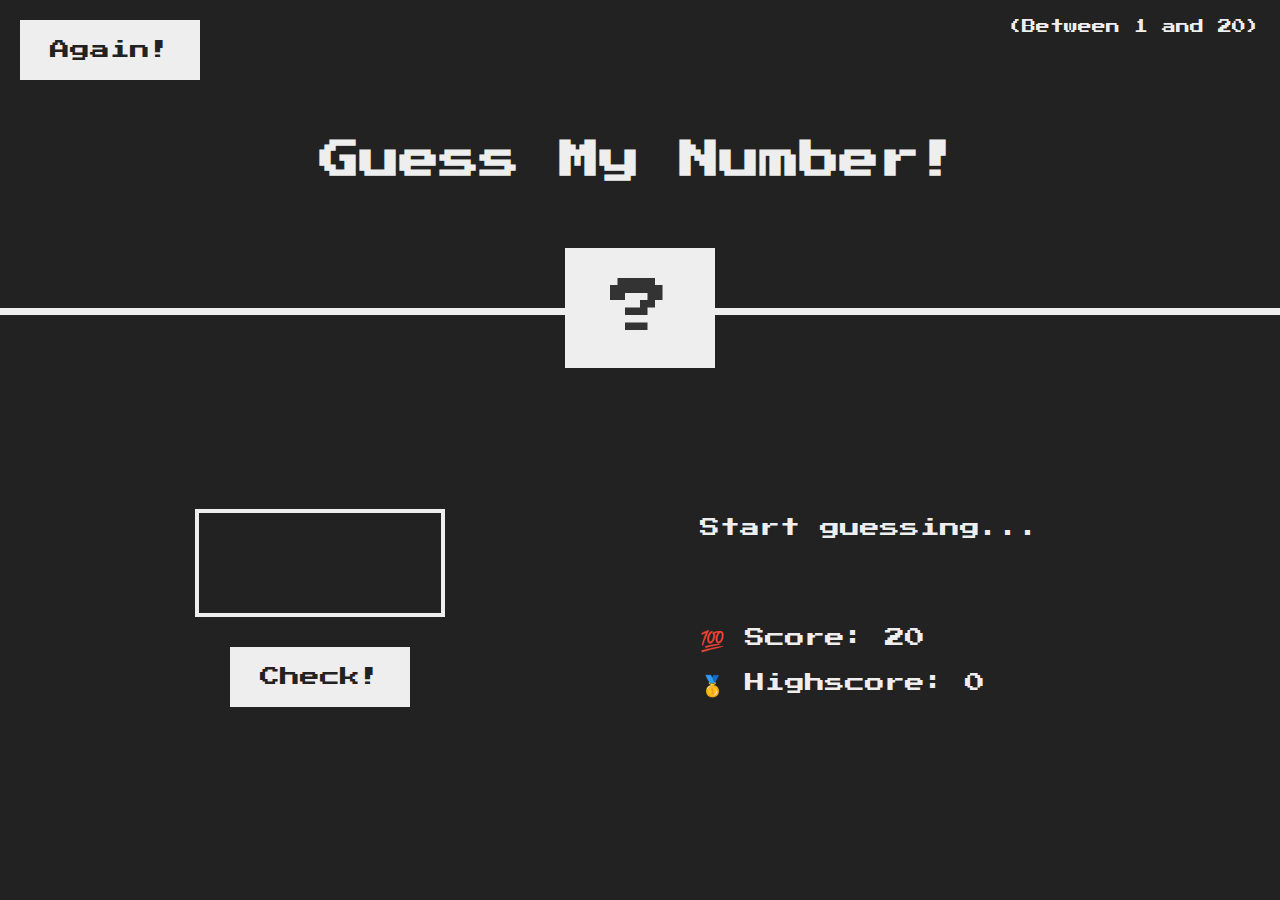
<file: guessmynumber/index.html>
<!DOCTYPE html>
<html lang="en">
  <head>
    <meta charset="UTF-8" />
    <meta name="viewport" content="width=device-width, initial-scale=1.0" />
    <meta http-equiv="X-UA-Compatible" content="ie=edge" />
    <link rel="stylesheet" href="style.css" />
    <title>Guess My Number!</title>
  </head>
  <body>
    <header>
      <h1>Guess My Number!</h1>
      <p class="between">(Between 1 and 20)</p>
      <button class="btn again">Again!</button>
      <div class="number">?</div>
    </header>
    <main>
      <section class="left">
        <input type="number" class="guess" />
        <button class="btn check">Check!</button>
      </section>
      <section class="right">
        <p class="message">Start guessing...</p>
        <p class="label-score">💯 Score: <span class="score">20</span></p>
        <p class="label-highscore">
          🥇 Highscore: <span class="highscore">0</span>
        </p>
      </section>
    </main>
    <script src="script.js"></script>
</html>
</file>
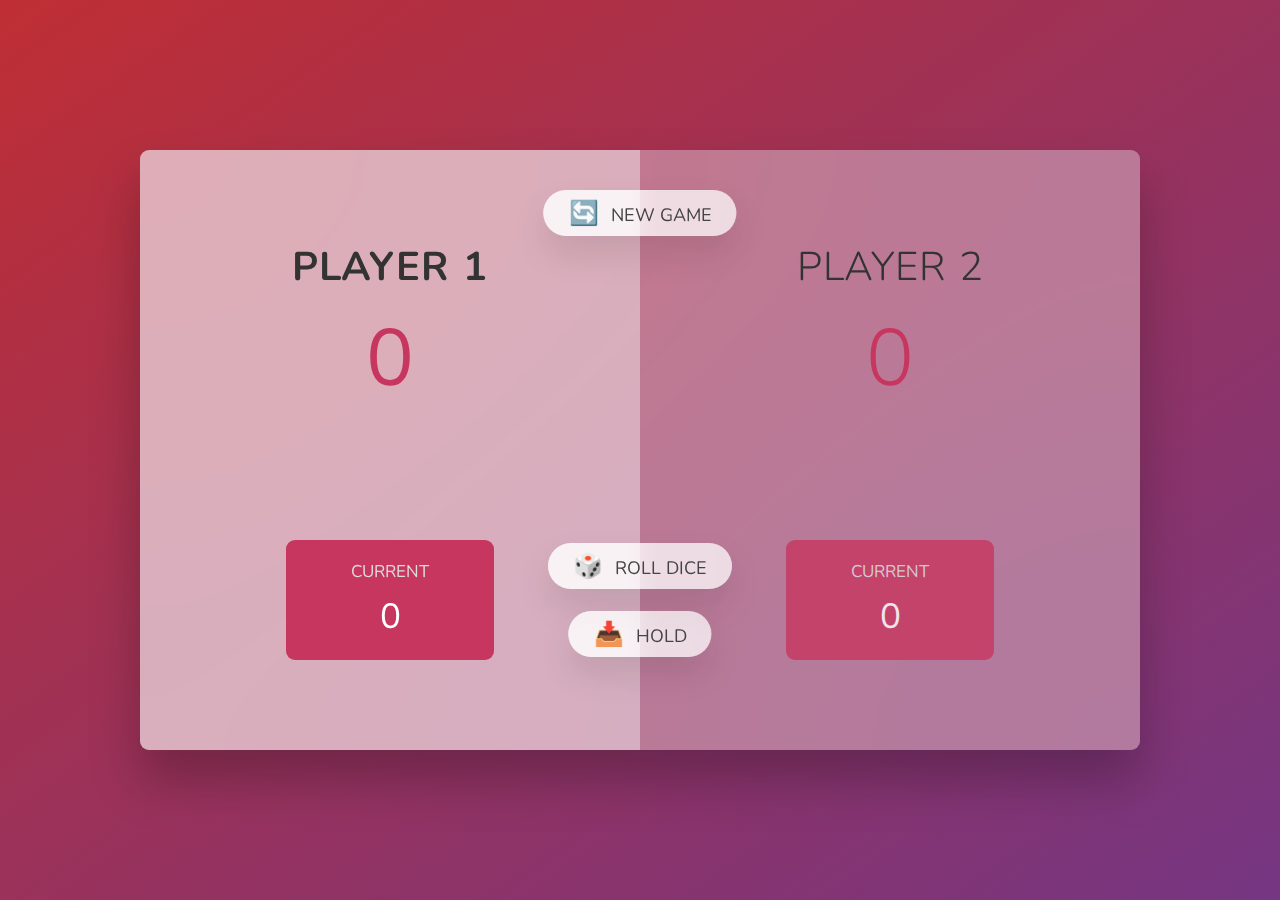
<file: pig-game/index.html>
<!DOCTYPE html>
<html lang="en">
  <head>
    <meta charset="UTF-8" />
    <meta name="viewport" content="width=device-width, initial-scale=1.0" />
    <meta http-equiv="X-UA-Compatible" content="ie=edge" />
    <link rel="stylesheet" href="style.css" />
    <title>Pig Game</title>
  </head>
  <body>
    <main>
      <section class="player player--0 player--active">
        <h2 class="name" id="name--0">Player 1</h2>
        <p class="score" id="score--0">43</p>
        <div class="current">
          <p class="current-label">Current</p>
          <p class="current-score" id="current--0">0</p>
        </div>
      </section>
      <section class="player player--1">
        <h2 class="name" id="name--1">Player 2</h2>
        <p class="score" id="score--1">24</p>
        <div class="current">
          <p class="current-label">Current</p>
          <p class="current-score" id="current--1">0</p>
        </div>
      </section>

      <img src="dice-5.png" alt="Playing dice" class="dice" />
      <button class="btn btn--new">🔄 New game</button>
      <button class="btn btn--roll">🎲 Roll dice</button>
      <button class="btn btn--hold">📥 Hold</button>
    </main>
    <script src="script.js"></script>
    <audio id="winningAudio" src="mixkit-achievement-bell-600.wav"></audio>
  </body>
</html>
</file>
<file: guessmynumber/style.css>
@import url('https://fonts.googleapis.com/css?family=Press+Start+2P&display=swap');

* {
  margin: 0;
  padding: 0;
  box-sizing: inherit;
}

html {
  font-size: 62.5%;
  box-sizing: border-box;
}

body {
  font-family: 'Press Start 2P', sans-serif;
  color: #eee;
  background-color: #222;
  /* background-color: #60b347; */
}

/* LAYOUT */
header {
  position: relative;
  height: 35vh;
  border-bottom: 7px solid #eee;
}

main {
  height: 65vh;
  color: #eee;
  display: flex;
  align-items: center;
  justify-content: space-around;
}

.left {
  width: 52rem;
  display: flex;
  flex-direction: column;
  align-items: center;
}

.right {
  width: 52rem;
  font-size: 2rem;
}

/* ELEMENTS STYLE */
h1 {
  font-size: 4rem;
  text-align: center;
  position: absolute;
  width: 100%;
  top: 52%;
  left: 50%;
  transform: translate(-50%, -50%);
}

.number {
  background: #eee;
  color: #333;
  font-size: 6rem;
  width: 15rem;
  padding: 3rem 0rem;
  text-align: center;
  position: absolute;
  bottom: 0;
  left: 50%;
  transform: translate(-50%, 50%);
}

.between {
  font-size: 1.4rem;
  position: absolute;
  top: 2rem;
  right: 2rem;
}

.again {
  position: absolute;
  top: 2rem;
  left: 2rem;
}

.guess {
  background: none;
  border: 4px solid #eee;
  font-family: inherit;
  color: inherit;
  font-size: 5rem;
  padding: 2.5rem;
  width: 25rem;
  text-align: center;
  display: block;
  margin-bottom: 3rem;
}

.btn {
  border: none;
  background-color: #eee;
  color: #222;
  font-size: 2rem;
  font-family: inherit;
  padding: 2rem 3rem;
  cursor: pointer;
}

.btn:hover {
  background-color: #ccc;
}

.message {
  margin-bottom: 8rem;
  height: 3rem;
}

.label-score {
  margin-bottom: 2rem;
}
</file>
<file: pig-game/style.css>
@import url('https://fonts.googleapis.com/css2?family=Nunito&display=swap');

* {
  margin: 0;
  padding: 0;
  box-sizing: inherit;
}

html {
  font-size: 62.5%;
  box-sizing: border-box;
}

body {
  font-family: 'Nunito', sans-serif;
  font-weight: 400;
  height: 100vh;
  color: #333;
  background-image: linear-gradient(to top left, #753682 0%, #bf2e34 100%);
  display: flex;
  align-items: center;
  justify-content: center;
}

/* LAYOUT */
main {
  position: relative;
  width: 100rem;
  height: 60rem;
  background-color: rgba(255, 255, 255, 0.35);
  backdrop-filter: blur(200px);
  filter: blur();
  box-shadow: 0 3rem 5rem rgba(0, 0, 0, 0.25);
  border-radius: 9px;
  overflow: hidden;
  display: flex;
}

.player {
  flex: 50%;
  padding: 9rem;
  display: flex;
  flex-direction: column;
  align-items: center;
  transition: all 0.75s;
}

/* ELEMENTS */
.name {
  position: relative;
  font-size: 4rem;
  text-transform: uppercase;
  letter-spacing: 1px;
  word-spacing: 2px;
  font-weight: 300;
  margin-bottom: 1rem;
}

.score {
  font-size: 8rem;
  font-weight: 300;
  color: #c7365f;
  margin-bottom: auto;
}

.player--active {
  background-color: rgba(255, 255, 255, 0.4);
}
.player--active .name {
  font-weight: 700;
}
.player--active .score {
  font-weight: 400;
}

.player--active .current {
  opacity: 1;
}

.current {
  background-color: #c7365f;
  opacity: 0.8;
  border-radius: 9px;
  color: #fff;
  width: 65%;
  padding: 2rem;
  text-align: center;
  transition: all 0.75s;
}

.current-label {
  text-transform: uppercase;
  margin-bottom: 1rem;
  font-size: 1.7rem;
  color: #ddd;
}

.current-score {
  font-size: 3.5rem;
}

/* ABSOLUTE POSITIONED ELEMENTS */
.btn {
  position: absolute;
  left: 50%;
  transform: translateX(-50%);
  color: #444;
  background: none;
  border: none;
  font-family: inherit;
  font-size: 1.8rem;
  text-transform: uppercase;
  cursor: pointer;
  font-weight: 400;
  transition: all 0.2s;

  background-color: white;
  background-color: rgba(255, 255, 255, 0.6);
  backdrop-filter: blur(10px);

  padding: 0.7rem 2.5rem;
  border-radius: 50rem;
  box-shadow: 0 1.75rem 3.5rem rgba(0, 0, 0, 0.1);
}

.btn::first-letter {
  font-size: 2.4rem;
  display: inline-block;
  margin-right: 0.7rem;
}

.btn--new {
  top: 4rem;
}
.btn--roll {
  top: 39.3rem;
}
.btn--hold {
  top: 46.1rem;
}

.btn:active {
  transform: translate(-50%, 3px);
  box-shadow: 0 1rem 2rem rgba(0, 0, 0, 0.15);
}

.btn:focus {
  outline: none;
}

.dice {
  position: absolute;
  left: 50%;
  top: 16.5rem;
  transform: translateX(-50%);
  height: 10rem;
  box-shadow: 0 2rem 5rem rgba(0, 0, 0, 0.2);
}

.player--winner {
  background-color: #2f2f2f;
}

.player--winner .name {
  font-weight: 700;
  color: #c7365f;
}
.hidden {
  display: none;
}
</file>
